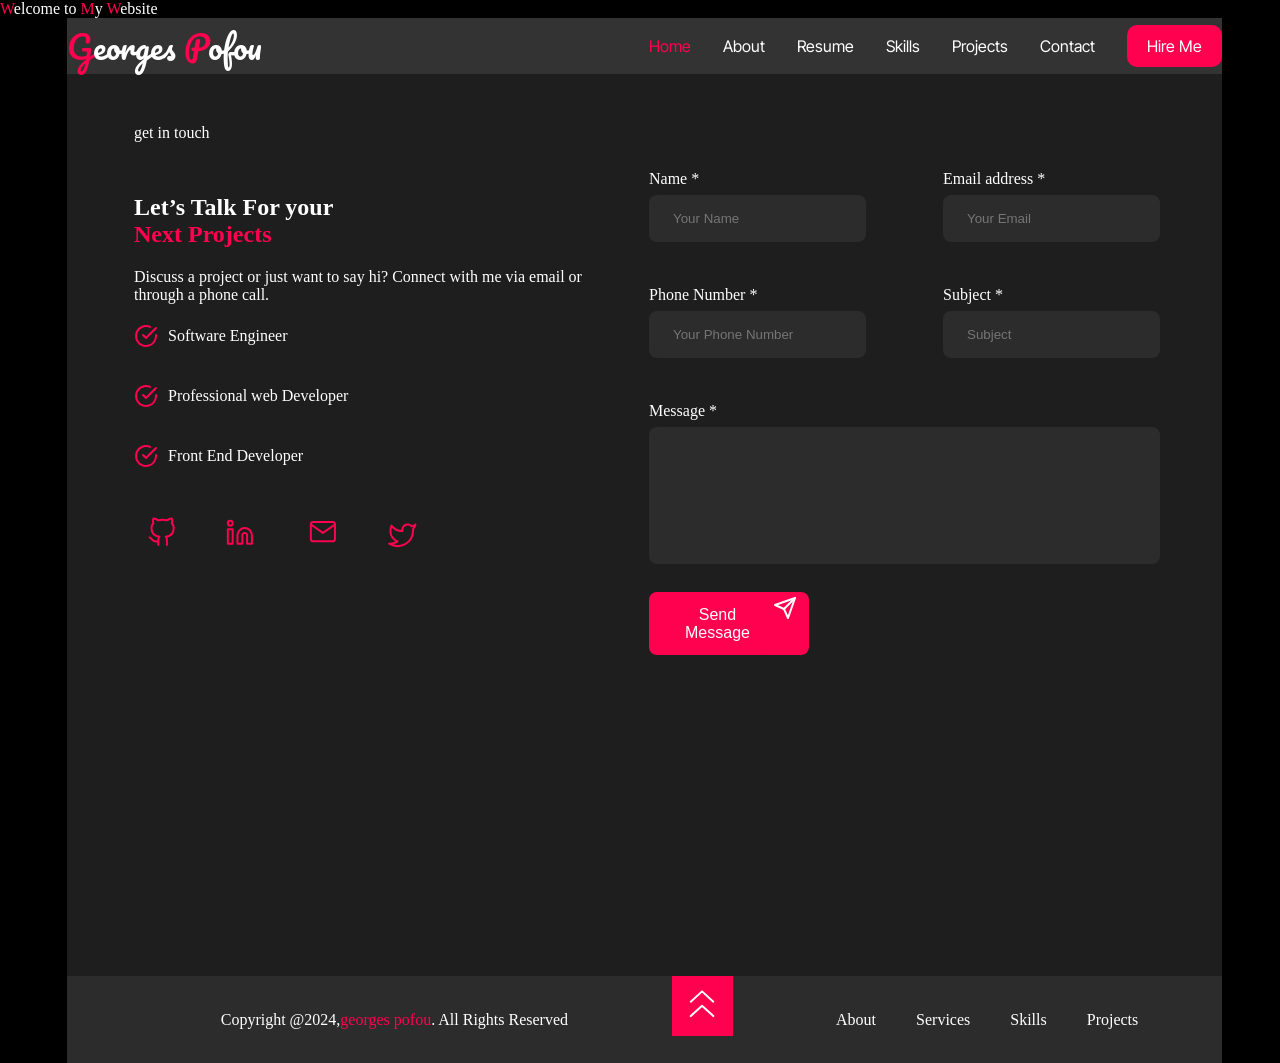
<file: ContactForm/index.html>
<!DOCTYPE html>
<html lang="en">
  <head>
    <meta charset="UTF-8" />
    <meta name="viewport" content="width=device-width, initial-scale=1.0" />
    <title>Contact</title>
    <link rel="stylesheet" href="index.css" />
  </head>
  <body>
     <p class="wlcome">
      <span>W</span>elcome to <span>M</span>y <span>W</span>ebsite
    </p>

    <header class="navbar-container">
      <div class="logo"><span>G</span>eorges <span>P</span>ofou</div>
      <nav class="nav-items">
        <ul>
          <li><a class="home" href="../PortfolioLandingPage/landingPage.html">Home</a></li>
          <li><a href="../AboutMe/About.html">About</a></li>
          <li><a href="../Resume/index.html">Resume</a></li>
          <li><a href="../Skills/Skill.html">Skills</a></li>
          <li><a href="../Projects/project.html">Projects</a></li>
          <li><a href="../ContactForm/index.html">Contact</a></li>
          <li><a class="btn hireMe" href="">Hire Me</a></li>
        </ul>
      </nav>
    </header>
    <main class="ct-container">
      <section class="left-container">
        <div class="title">
          <p>get in touch</p>
        </div>
        <div class="letTalk">
          <h1>Let’s Talk For your</h1>
          <h1><span>Next Projects</span></h1>
        </div>
        <div class="Text">
          <p>
            Discuss a project or just want to say hi? Connect with me via email
            or through a phone call.
          </p>
        </div>
        <div class="skill">
          <p>Software Engineer</p>
          <img src="asset/check-circle.svg" alt="" />
        </div>
        <div class="skill">
          <p>Professional web Developer</p>
          <img src="asset/check-circle.svg" alt="" />
        </div>
        <div class="skill">
          <p>Front End Developer</p>
          <img src="asset/check-circle.svg" alt="" />
        </div>
        <footer class="leftfooter">
          <img src="asset/Social Media Links.svg" alt="" />
        </footer>
      </section>
      <section class="right-container">
        <div class="main-form">
          <!-- <div class="Details"> -->
          <div class="wrapper">
            <div class="left">
              <form action="">
                <div class="name">
                  <label for="name">Name *</label>
                  <input
                    type="text"
                    name="Name"
                    id="name"
                    placeholder="Your Name"
                    required
                  />
                </div>
                <div class="phone">
                  <label for="phone">Phone Number *</label>
                  <input
                    type="tel"
                    name="Phone"
                    id="phone"
                    placeholder="Your Phone Number"
                    required
                  />
                </div>
              </form>
            </div>

            <div class="right">
              <form action="">
                <div class="email">
                  <label for="Email ">Email address *</label>
                  <input
                    type="email"
                    name="Email"
                    id="email"
                    placeholder="Your Email"
                    required
                  />
                </div>
                <div class="subject">
                  <label for="Subject">Subject *</label>
                  <input
                    type="text"
                    name="Subject"
                    id="subject"
                    placeholder="Subject"
                    required
                  />
                </div>
              </form>
            </div>
          </div>
          <!-- </div> -->
          <div class="messageArea">
            <label for="textarea">Message *</label>
            <textarea
              name="Message"
              id="message"
              cols="56"
              rows="7"
              placeholder="Your Message"
              minlength="10"
              maxlength="200"
              required
            >
            </textarea>
          </div>
        </div>
        <!-- </div> -->
        <div class="Btn-container">
          <button type="submit" class="btn" id="Btn">Send Message</button>
          <div class="icon"><img src="asset/send.svg" alt="" /></div>
        </div>
      </section>
    </main>
    <footer class="endFooter">
      <div class="text">
        <p>Copyright @2024,<span>georges pofou</span>. All Rights Reserved</p>
      </div>
      <div class="icon"><img src="asset/chevrons-up.svg" alt="" /></div>
      <div class="nav-items">
        <p>About</p>
        <p>Services</p>
        <p>Skills</p>
        <p>Projects</p>
      </div>
    </footer>
  </body>
</html>
</file>
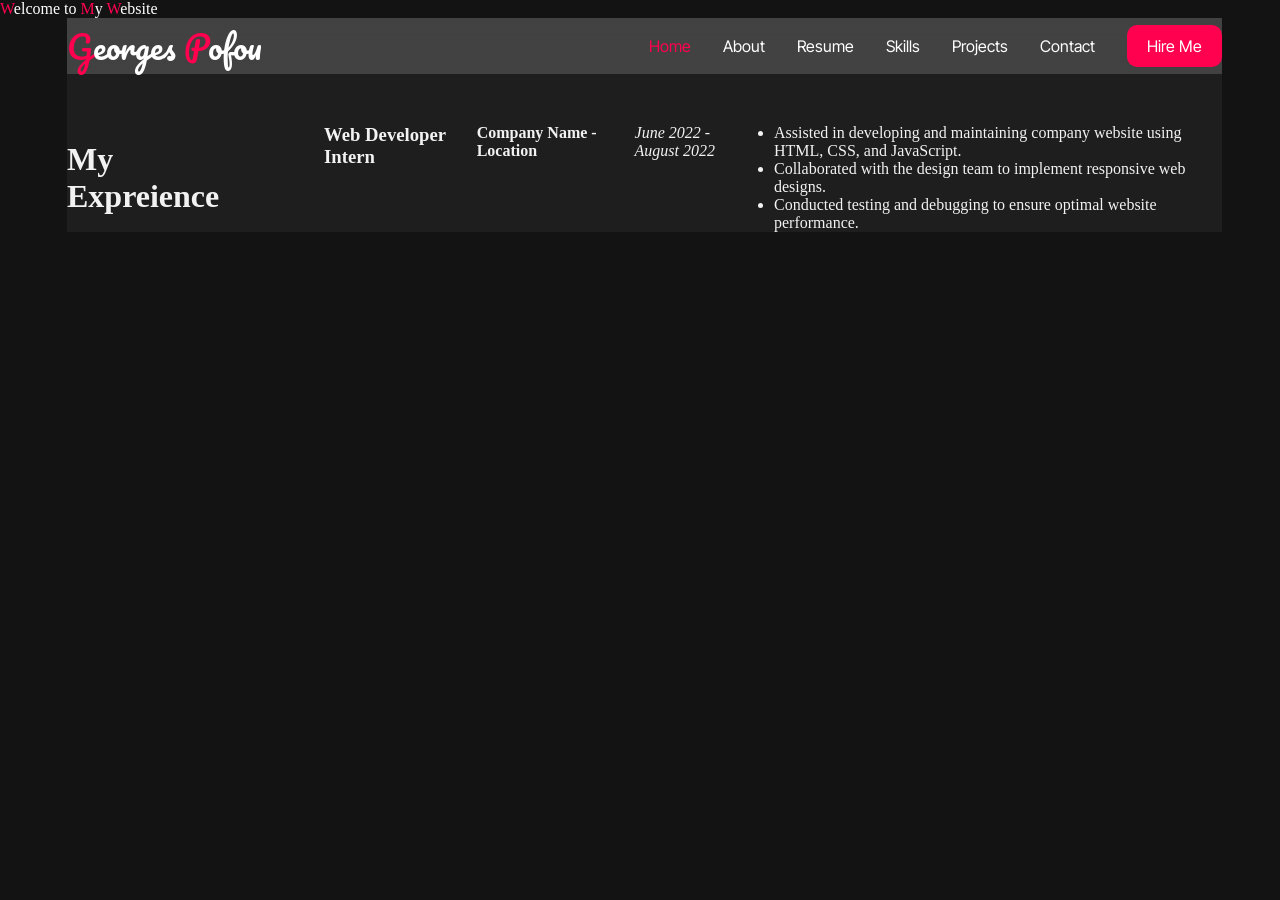
<file: Resume/index.html>
<!DOCTYPE html>
<html lang="en">
<head>
    <meta charset="UTF-8">
    <meta name="viewport" content="width=device-width, initial-scale=1.0">
    <title>Resume</title>
    <link rel="stylesheet" href="index.css">
</head>
<body>
<p class="wlcome">
      <span>W</span>elcome to <span>M</span>y <span>W</span>ebsite
    </p>

   <header class="navbar-container">
      <div class="logo"><span>G</span>eorges <span>P</span>ofou</div>
      <nav class="nav-items">
        <ul>
          <li><a class="home" href="../PortfolioLandingPage/landingPage.html">Home</a></li>
          <li><a href="../AboutMe/About.html">About</a></li>
          <li><a href="../Resume/index.html">Resume</a></li>
          <li><a href="../Skills/Skill.html">Skills</a></li>
          <li><a href="../Projects/project.html">Projects</a></li>
          <li><a href="../ContactForm/index.html">Contact</a></li>
          <li><a class="btn hireMe" href="">Hire Me</a></li>
        </ul>
      </nav>
    </header>
    <main>
        <div class="myExperience">
            <div class="exp">
                <h1>My Expreience</h1>
            </div>
            <div class="experienceDetails">

                <h3>Web Developer Intern</h2>
                <h4>Company Name - Location</h3>
                <p><em>June 2022 - August 2022</em></p>
                <ul>
                    <li>Assisted in developing and maintaining company website using HTML, CSS, and JavaScript.</li>
                    <li>Collaborated with the design team to implement responsive web designs.</li>
                    <li>Conducted testing and debugging to ensure optimal website performance.</li>
                </ul>
            </div>
        </div>
        <div class="myducation"></div>
    </main>
</body>
</html>
</file>
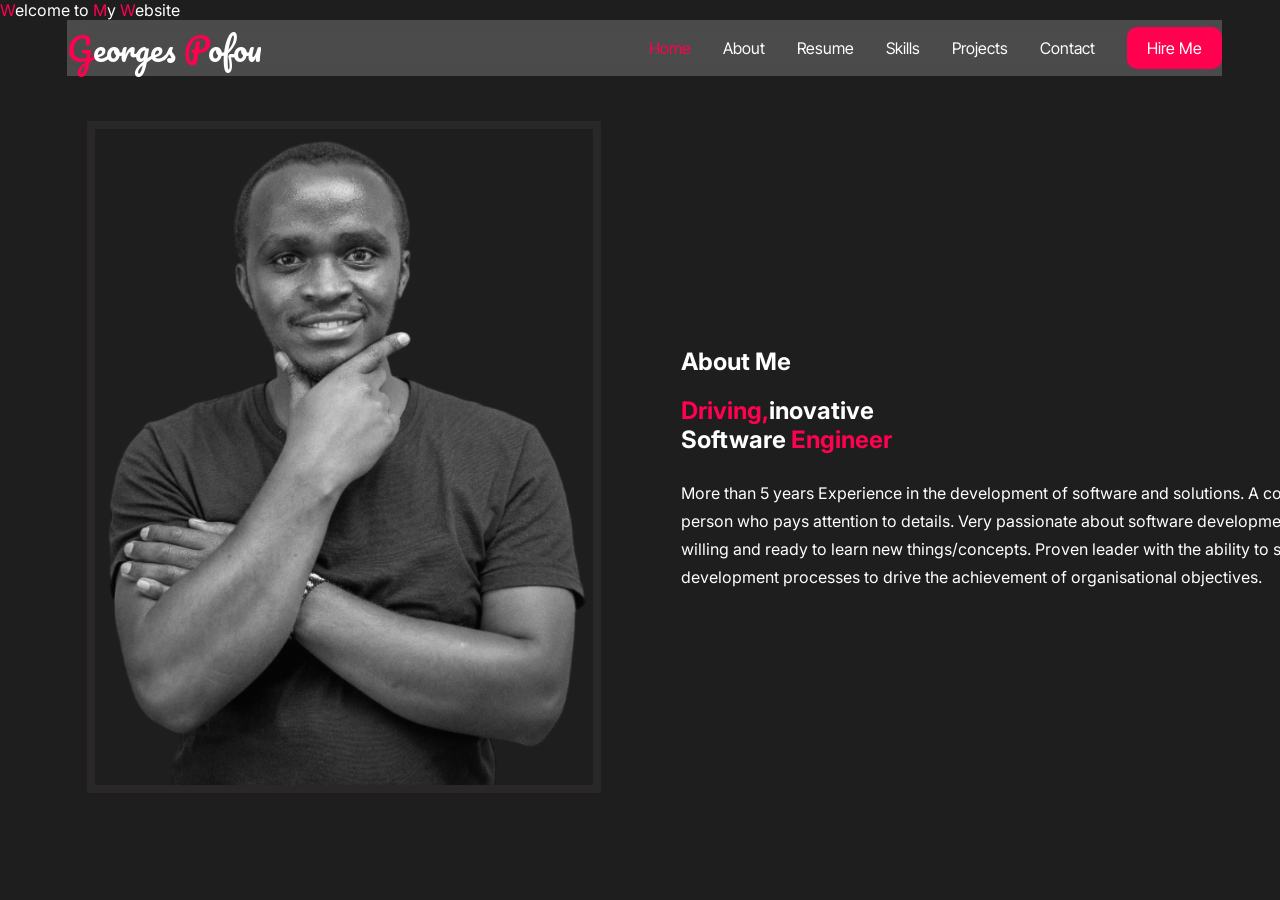
<file: AboutMe/About.html>
<!DOCTYPE html>
<html lang="en">
<head>
    <meta charset="UTF-8">
    <meta name="viewport" content="width=device-width, initial-scale=1.0">
    <title>About Me</title>
    <link rel="stylesheet" href="About.css">
</head>
<body>
<p class="wlcome">
      <span>W</span>elcome to <span>M</span>y <span>W</span>ebsite
    </p>

     <header class="navbar-container">
        <div class="logo"><span>G</span>eorges <span>P</span>ofou</div>
        <nav class="nav-items">
            <ul>
                <li><a class=" home"  href="../PortfolioLandingPage/landingPage.html">Home</a></li>
                <li><a href="../AboutMe/About.html">About</a></li>
                <li><a href="../Resume/index.html">Resume</a></li>
                <li><a href="../Skills/Skill.html">Skills</a></li>
                <li><a href="../Projects/project.html">Projects</a></li>
                <li><a href="../ContactForm/index.html">Contact</a></li>
                <li><a class="btn hireMe" href="">Hire Me</a></li>

            </ul>
        
        </nav>
    </header>
    <main class="about-container">
        
        <section class="lef-col">
            <img src="asset/about img1.svg" alt="" srcset="">
        </section>
        <section class="right-col">
             <h1>About Me</h1>
             <div><h1><span>Driving,</span>inovative</h1>
                 <h2>Software <span>Engineer</span></h2></div>
             <div class="description">
                <p>More than 5 years Experience in the development of software and solutions. A conscientious person who pays attention to details. Very passionate about software development, always willing and ready to learn new things/concepts. Proven leader with the ability to streamline development processes to drive the achievement of organisational objectives.</p>
             </div>

        </section>
       
        
    </main>
    <footer></footer>






</body>
</html>
</file>
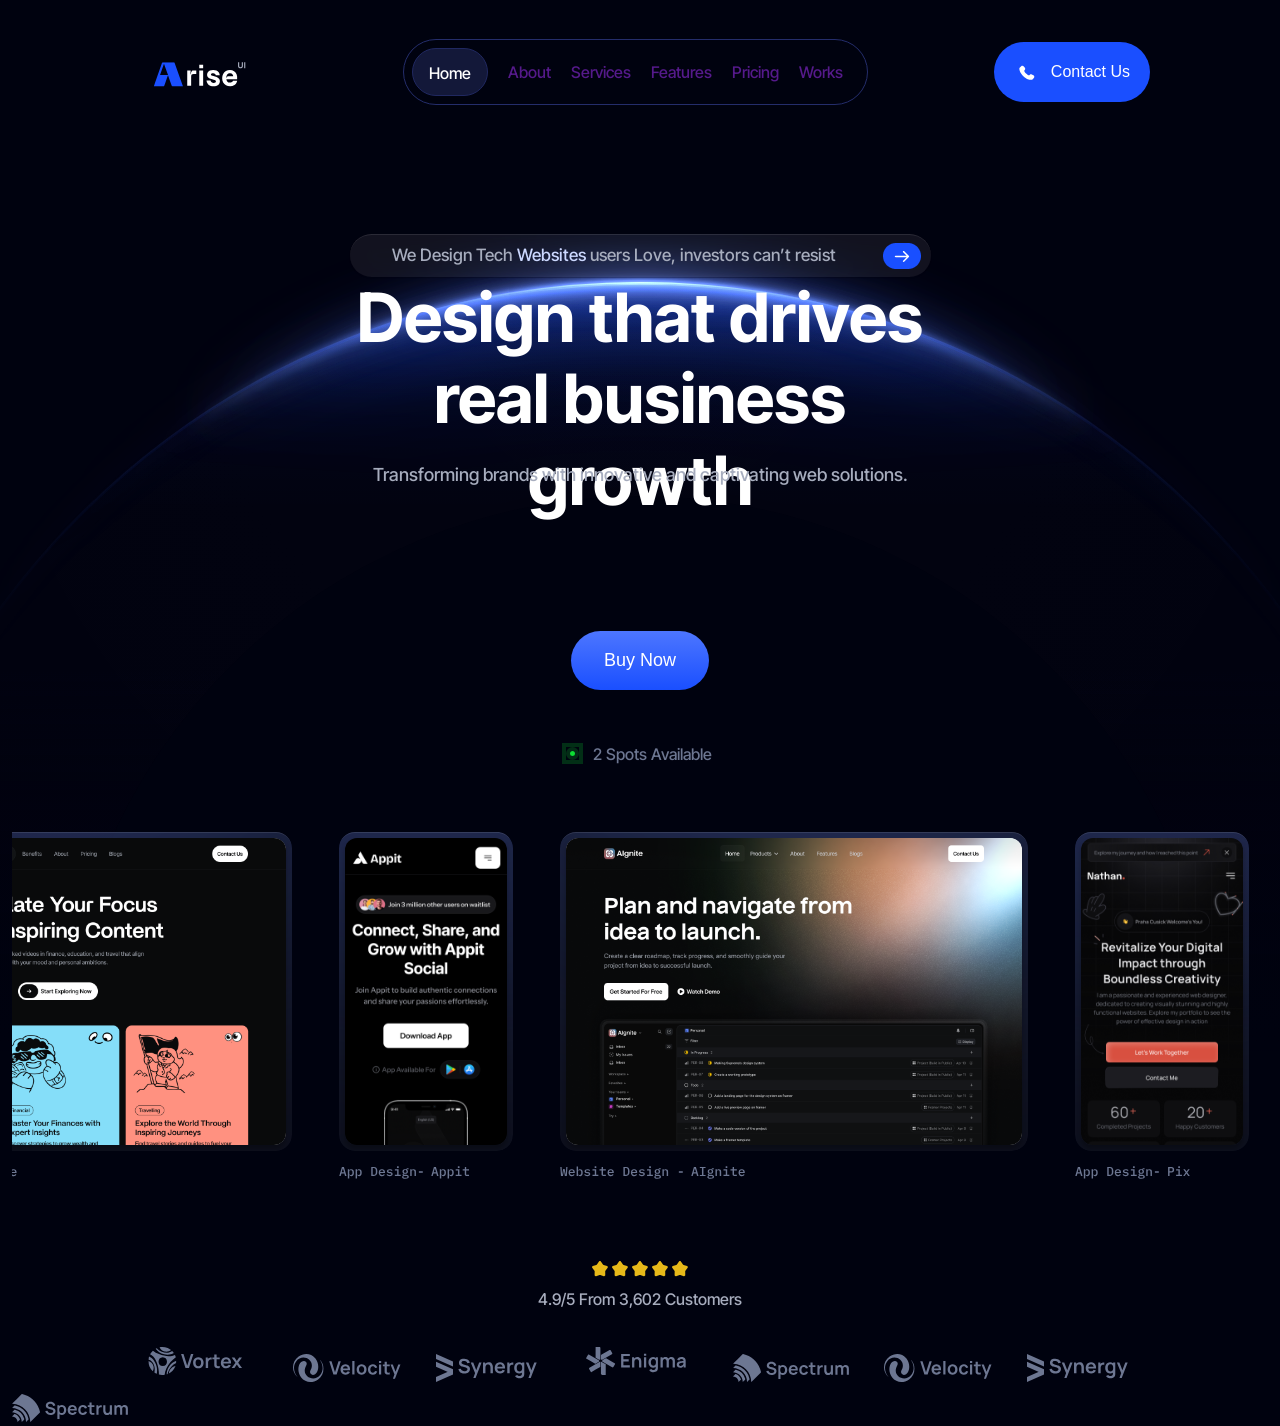
<file: HeroFigma/Hero.html>
<!DOCTYPE html>
<html lang="en">
<head>
    <meta charset="UTF-8">
    <meta name="viewport" content="width=device-width, initial-scale=1.0">
    <title>Document</title>
    <link rel="stylesheet" href="Hero.css">
</head>
<body>
        <!-- https://www.figma.com/design/swIhzocMi5y1WWtdC9Lo6n/Recreations?node-id=6-2&t=VXYSaJiNozmJByoT-1 -->
         <header class="hero-header" >
           <div class="logo">
            <img src="HeroImage/Logo.svg" alt="">
           
          </div>
          <div class="nav-container">
           <nav >
            <ul>
                <li class="div1" >
                    <a class="btn home" href="">Home</a>

                </li>
                <li>
                    <a href="">About</a>
                </li>
                <li>
                    <a href="">Services</a>
                </li>
                <li>
                    <a href="">Features</a>
                </li>
                <li>
                    <a href="">Pricing</a>
                </li>
                <li>
                    <a href="">Works</a>
                </li>
            </ul>
             </nav>
          </div>
       
          <div class="ctUs">
            <img class="phone-icon" src="HeroImage/Phone.svg" alt="">
            <button>Contact Us </button>
           
            
          </div>     
        </header>
       <main class="main-Hero">
          <div class="Row1-container">
          <!-- <div class=" box box1"> -->
               <div class="box1-header">
                <p class="header-p" >We Design Tech <span>Websites</span> users Love, investors can’t resist</p>
                <img class="fowardIcon"  src="HeroImage/foward-icon.png" alt="">
              </div> 
              <div class="box1-body">
               <!-- <div class="box1-header">
                <p class="header-p">We Design Tech <span>Websites</span> users Love, investors can’t resist</p>
                <img class="fowardIcon"  src="HeroImage/foward-icon.png" alt="">
              </div> -->
                <span class="box1-text">
                    Design that drives real business growth

                </span>
                 <p class="text-p">
                    Transforming brands with innovative and captivating web solutions.

                 </p>
              </div>
           <!-- </div> -->
          <div class=" mid_Endbox2">
            <button class="buy-btn">
                Buy Now
            </button>
             <div class="Spots-box">
            <p class="Spot-Text">
               2 Spots Available 
               </p>
               <img class="Spot-img"  src="HeroImage/2SpotsIcon.svg" alt="">
            </div>

         </div>
         </div>
           <div class="Row2-container">
          <div class="colum1"><img src="HeroImage/col1-img.svg" alt=""></div>
          <div class="colum2"><img src="HeroImage/col2-img.svg" alt=""></div>
          <div class="colum3"><img src="HeroImage/col3-img.svg" alt=""></div>
          <div class="colum4"><img src="HeroImage/col4-img.svg" alt=""></div>
          <div class="colum5"><img src="HeroImage/col5-img.svg" alt=""></div>
         </div>
         <div class="Row3-container">
         <div class="top-row">
            <div class="stars-box">
                <img class="star" src="HeroImage/star-img.svg" alt="">
                <img class="star" src="HeroImage/star-img.svg" alt="">
                <img class="star" src="HeroImage/star-img.svg" alt="">
                <img class="star" src="HeroImage/star-img.svg" alt="">
                <img class="star" src="HeroImage/star-img.svg" alt="">
            </div>
            <div class="text-box">
                <p>4.9/5 From 3,602 Customers</p>
            </div>
       </main>
         <footer class="footer-row">
            <img src="HeroImage/lumina-icon.svg" alt="">
            <img src="HeroImage/vortexIcon.svg" alt="">
            <img src="HeroImage/velicityIcon.svg" alt="">
            <img src="HeroImage/synergyIcon.svg" alt="">
            <img src="HeroImage/EnigmaIcon.svg" alt="">
            <img src="HeroImage/SpectrumIcon.svg" alt="">
            <img src="HeroImage/velicityIcon.svg" alt="">
             <img src="HeroImage/synergyIcon.svg" alt="">
             <img src="HeroImage/SpectrumIcon.svg" alt="">
         </footer>
       
    





</body>
</html>
</file>
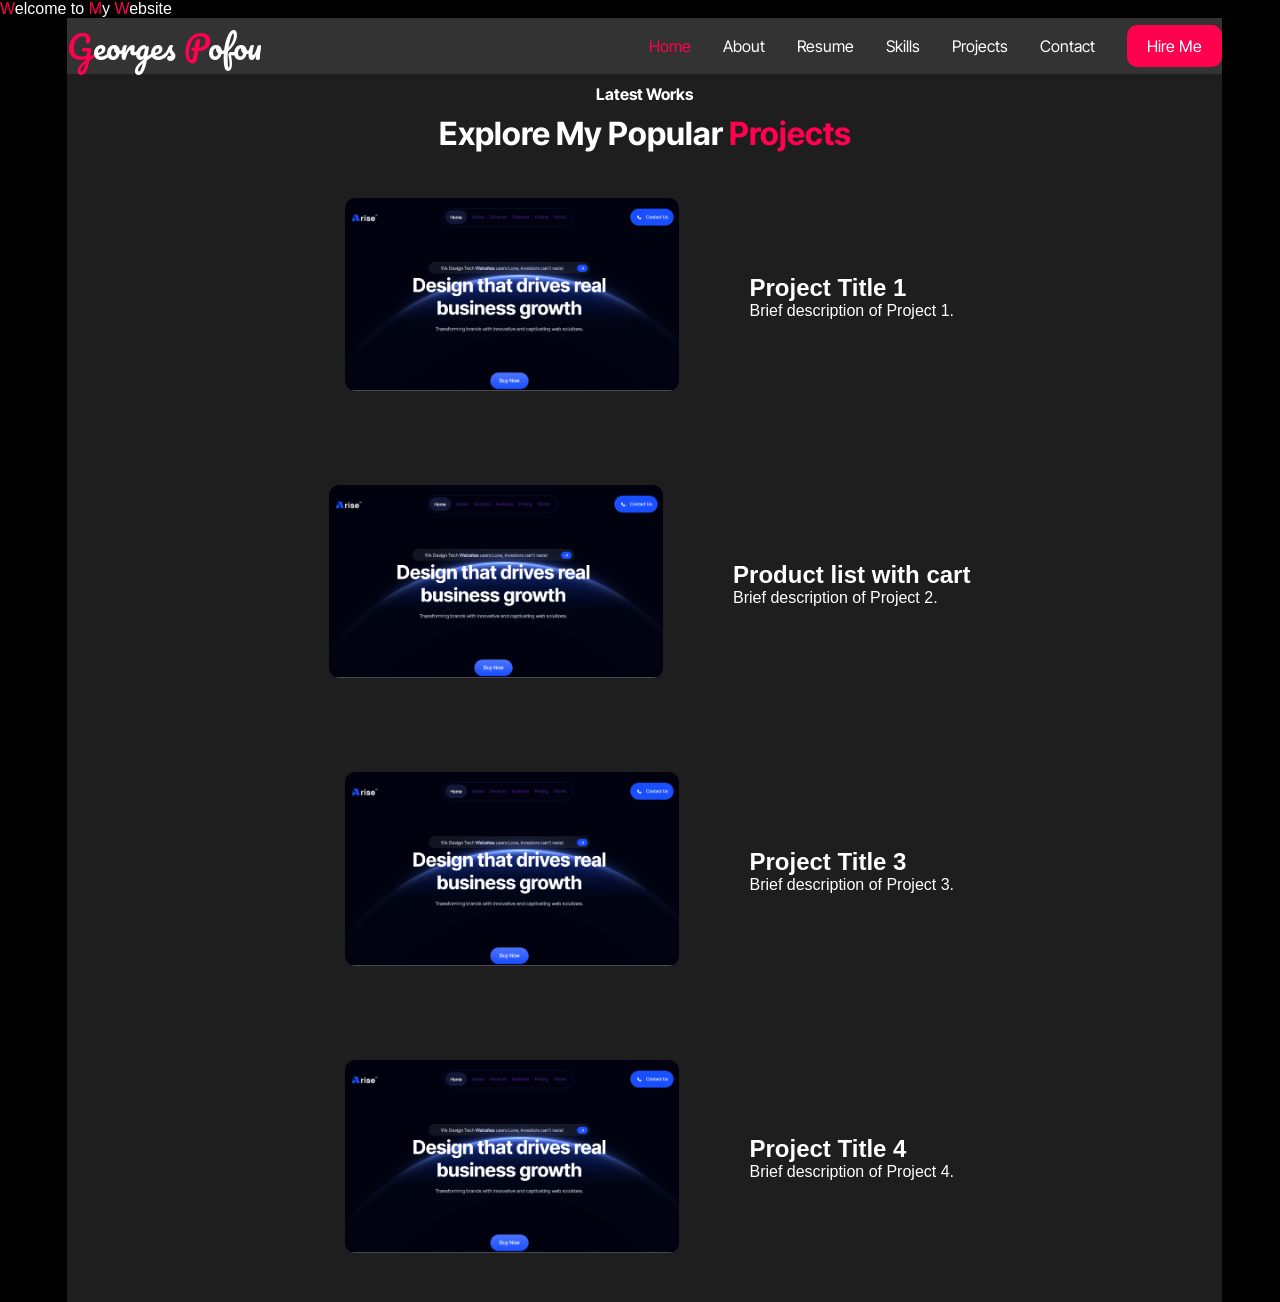
<file: Projects/project.html>
<!DOCTYPE html>
<html lang="en">
<head>
    <meta charset="UTF-8">
    <meta name="viewport" content="width=device-width, initial-scale=1.0">
    <title>Projects</title>
    <link rel="stylesheet" href="project.css">
</head>
<body>
    <p class="wlcome">
      <span>W</span>elcome to <span>M</span>y <span>W</span>ebsite
    </p>
 <header class="navbar-container">
      <div class="logo"><span>G</span>eorges <span>P</span>ofou</div>
      <nav class="nav-items">
        <ul>
          <li><a class="home" href="../PortfolioLandingPage/landingPage.html">Home</a></li>
          <li><a href="../AboutMe/About.html">About</a></li>
          <li><a href="../Resume/index.html">Resume</a></li>
          <li><a href="../Skills/Skill.html">Skills</a></li>
          <li><a href="../Projects/project.html">Projects</a></li>
          <li><a href="../ContactForm/index.html">Contact</a></li>
          <li><a class="btn hireMe" href="">Hire Me</a></li>
        </ul>
      </nav>
    </header>


    
        <!-- Latest Works   -->
    
    <main>
        <h4>Latest Works</h4>
        <h1>Explore My Popular<span> Projects</span></h1>
        <section   class="  project1-container">
                
                <div class="  card project1-card">
                    <a href="../HeroFigma/Hero.html" target="_blank" >
                    <img src="../HeroFigma/HeroImage/viewPage.png" alt="Project 1">
                    </a>
                </div>
               
                <div class="project1Details">
                    
                    <h2>Project Title 1</h2>
                    <p>Brief description of Project 1.</p>
                </div>      
        </section>
        <section  class="project2-container">
           
                <div class="card project2-card">
                     <a href="" target="_blank">
                    <img src="../HeroFigma/HeroImage/viewPage.png" alt="Project 2">
                    </a>
                </div>
            
                <div class="projectDetails">
                    
                    <h2>Product list with cart</h2>
                    <p>Brief description of Project 2.</p>
                </div>      
        </section>
        <section  class="project3-container">
            
                <div class="card project3-card">
                    <a href="" target="_blank">
                    <img src="../HeroFigma/HeroImage/viewPage.png" alt="Project3">
                    </a>
                </div>
            
                <div class="project3Details">
                    
                    <h2>Project Title 3</h2>
                    <p>Brief description of Project 3.</p>
                </div>      
        </section>
        <section  class="project4-container">
            
                <div class="card project4-card">
                    <a href=""  target="_blank">
                    <img src="../HeroFigma/HeroImage/viewPage.png" alt="Project 4">
                    </a>
                </div>
            
                <div class="project4Details">
                    
                    <h2>Project Title 4</h2>
                    <p>Brief description of Project 4.</p>
                </div>      
        </section>
    </main>
    <footer></footer>
    
</body>
</html>
</file>
<file: ContactForm/index.css>
@import url('https://fonts.googleapis.com/css2?family=Inter+Tight:ital,wght@0,100..900;1,100..900&family=Inter:ital,opsz,wght@0,14..32,100..900;1,14..32,100..900&family=Pacifico&display=swap');

@import url('https://fonts.googleapis.com/css2?family=Inter+Tight:ital,wght@0,100..900;1,100..900&family=Inter:ital,opsz,wght@0,14..32,100..900;1,14..32,100..900&family=Pacifico&display=swap');


*{
    margin: 0;
    padding: 0;
    box-sizing: border-box;
}

body {background-color:#000000 ;
color: #FFFFFF;
   
    
}

.navbar-container{
    margin-right: 58px;
    margin-left: 67px;
    
    display: flex;
    justify-content: space-between;
    align-items: center;
    background: rgba(255, 255, 255, 0.2);
    backdrop-filter: blur(10px);
}

.wlcome{ color: #FFFFFF;
animation:right-left  30s linear infinite ;
}

@keyframes right-left {
  0% {transform: translateX(100vw);}
  
  100% {transform: translateX(-100vw);}
}


.logo{color:#FFFFFF ;
font-family: 'Pacifico';
font-size:32px;

}
.nav-items{

}
.nav-items ul{
    display: flex;
    list-style: none;
    justify-content: space-between;
    align-items: center;
    
    
}

ul{
    gap: 32px;
    

}
ul li{

}
ul li a{
    text-decoration: none;
    color: #FFFFFF;
    font-family: 'Inter Tight', sans-serif;
  
}
.home{color: #FF014F;}
span{
    color: #FF014F;
}


.btn{background-color:#FF014F;
    text-decoration: none;
    padding:11px 20px;
    border-radius: 10px;
     color: #FFFFFF;
    font-size:medium;

}

.hireMe{  animation-duration: 2s;
  animation-name: hireMe-color;
  animation-iteration-count: infinite;
  animation-direction: alternate;
}

@keyframes hireMe-color {
  from {
    background-color:#FF014F;
  }

  to {
    background-color: green;
  }
}

   



.ct-container{
    display: flex;
    justify-content: space-between;
    align-items: flex-start;
    flex-direction: row;
    background-color: #1E1E1E;
    padding-top: 40px;
    margin-right: 58px;
    margin-left: 67px;
    /*width:1319px;*/
    
}

.left-container{
    display: flex;
    justify-content: center;
    align-items: flex-start;
    flex-direction: column;
    row-gap: 20px;
     padding-left: 5px; 
     max-width: 500px; 
     margin-right: 20px;
     margin-left: 62px;
}
    .skill{
        display: flex;
        justify-content: center;
        align-items: center;
        flex-direction: row-reverse;
        gap:10px ;
        margin-bottom: 16px;
    }
       

 h1{
 }
 h1 span{
    color:#FF014F;
    
 }
 .Text{ max-width: 100%;
    

    
    
 }
 .title{
    margin-top: 10px;
    margin-bottom: 32px;
   
    

 }

.right-container{
    display: block;
    margin-right: 62px;
    margin-top: 56px;
    margin-bottom: 321px;
    

}

.main-form{
   margin-bottom: 28px;
   
  
  
    
}
.email,.subject,.messageArea, .name,.phone{
    display: flex;
    flex-direction: column;
    margin-bottom: 20px;
    gap:7px ;  
}


.wrapper{
    display: flex;
    justify-content: space-between;
    align-items: flex-start;
    flex-direction: row;
    gap: 30px;
}

input{
    background-color: #2C2C2C;
    border: none;
    border-radius: 8px;
    color: #FFFFFF;
    padding: 16px 24px;
    margin-bottom: 24px;
   
}
textarea{
    background-color: #2C2C2C;
    border: none;
    border-radius: 8px;
    color: #FFFFFF;
    padding: 16px 24px;
     resize: none;
    
   
}


.Btn-container{display: flex;
    justify-content: space-between;
    align-items:center;
    flex-direction: row;
    background-color: #FF014F;
    border-radius: 8px;
    margin-right: 290px;
    width: 160px;
    padding:1px 16px;
    cursor: pointer;
    
     
    

}


.btn{
   
    border: none;
   /*background: none;
   color: #FFFFFF;
   background-color: #FF014F;*/
   
    
    cursor: pointer;

}
.icon{margin-bottom: 27px;
    padding: 3px;
}
.endFooter{display: flex;
    justify-content: center;
    align-items: center;
    flex-direction: row;
    gap: 103.53px;
    background-color:#2C2C2C; 
    color: #FFFFFF;
    margin-right: 58px;
    margin-left: 67px;
   

}
.text{ margin-left: 70px;

}
 .icon{ background-color: #FF014F;
     cursor: pointer;

}
 .nav-items{ display:flex;
    justify-content: center;
    align-items: center;
    flex-direction: row;
    gap: 40px;
     cursor: pointer;

}
</file>
<file: Resume/index.css>
@import url('https://fonts.googleapis.com/css2?family=Inter+Tight:ital,wght@0,100..900;1,100..900&family=Inter:ital,opsz,wght@0,14..32,100..900;1,14..32,100..900&family=Pacifico&display=swap');

@import url('https://fonts.googleapis.com/css2?family=Inter+Tight:ital,wght@0,100..900;1,100..900&family=Inter:ital,opsz,wght@0,14..32,100..900;1,14..32,100..900&family=Pacifico&display=swap');


*{
    margin: 0;
    padding: 0;
    box-sizing: border-box;
}
body{background-color: #131313;
    color: #f3f2f2;
    
}
.navbar-container{
    margin-right: 58px;
    margin-left: 67px;
    
    display: flex;
    justify-content: space-between;
    align-items: center;
    background: rgba(255, 255, 255, 0.2);
    backdrop-filter: blur(10px);
}

.wlcome{ color: #FFFFFF;
animation:right-left  30s linear infinite ;
}

@keyframes right-left {
  0% {transform: translateX(100vw);}
  
  100% {transform: translateX(-100vw);}
}


.logo{color:#FFFFFF ;
font-family: 'Pacifico';
font-size:32px;

}
.nav-items{

}
.nav-items ul{
    display: flex;
    list-style: none;
    justify-content: space-between;
    align-items: center;
    
    
}

ul{
    gap: 32px;
    

}
ul li{

}
ul li a{
    text-decoration: none;
    color: #FFFFFF;
    font-family: 'Inter Tight', sans-serif;
  
}
.home{color: #FF014F;}
span{
    color: #FF014F;
}
.btn{background-color:#FF014F;
    text-decoration: none;
    padding:11px 20px;
    border-radius: 10px;
     color: #FFFFFF;
    font-size:medium;

}

.hireMe{  animation-duration: 2s;
  animation-name: hireMe-color;
  animation-iteration-count: infinite;
  animation-direction: alternate;
}

@keyframes hireMe-color {
  from {
    background-color:#FF014F;
  }

  to {
    background-color: green;
  }
}
main{margin-right: 58px;
    margin-left: 67px;
    background-color:#1E1E1E; 

}
.myExperience{
    padding-top: 50px;
    display: flex;
    justify-content: center;
    align-items: center;
    gap: 100px;
}
.experienceDetails{
    display: flex;
    flex-direction: row;
    gap: 20px;
}
</file>
<file: AboutMe/About.css>
@import url('https://fonts.googleapis.com/css2?family=Inter+Tight:ital,wght@0,100..900;1,100..900&family=Inter:ital,opsz,wght@0,14..32,100..900;1,14..32,100..900&family=Pacifico&display=swap');


*{
    margin: 0;
    padding: 0;
    box-sizing: border-box;
}
body{ font-family: 'Inter', sans-serif;
background-color:#1E1E1E ;
}

.navbar-container{
    margin-right: 58px;
    margin-left: 67px;
  
    display: flex;
    justify-content: space-between;
    align-items: center;
    background: rgba(255, 255, 255, 0.2);
    backdrop-filter: blur(10px);
}

.wlcome{ color: #FFFFFF;
animation:right-left  30s linear infinite ;
}

@keyframes right-left {
  0% {transform: translateX(100vw);}
  
  100% {transform: translateX(-100vw);}
}





.logo{color:#FFFFFF ;
font-family: 'Pacifico';
font-size:32px;

}
.nav-items{

}
.nav-items ul{
    display: flex;
    list-style: none;
    justify-content: space-between;
    align-items: center;
    
    
}

ul{
    gap: 32px;
    

}
ul li{

}
ul li a{
    text-decoration: none;
    color: #FFFFFF;
    font-family: 'Inter Tight', sans-serif;
  
}
.home{color: #FF014F;}
span{
    color: #FF014F;
}
.btn{background-color:#FF014F;
    text-decoration: none;
    padding:11px 20px;
    border-radius: 10px;
     color: #FFFFFF;
    font-size:medium;

}

    
.about-container{ display: flex;
    align-items: center;
    justify-content: space-between;
    width: 1331px;
    height: 674px;
    column-gap: 80px;
    
   margin-top: 46px;
margin-left:87px ;
margin-right:58px ;
margin-bottom:46px ;
}
.lef-col{
    align-items: flex-start;

}
h1{margin-top: 20px;

}
h2,h1{
   
    color: #FFFFFF;
}

img{border: 8px solid rgb(41, 39, 39);

}
.right-col{
   

}
span{ color: #FF014F;

}
.description{ 
    margin-top: 25px;
    margin-right: 27px;
   spacing:10px;
   line-height: 28px;
    font-size: regular;   color:#FFFFFF ;
    

}
</file>
<file: HeroFigma/Hero.css>
@import url('https://fonts.googleapis.com/css2?family=Inter+Tight:ital,wght@0,100..900;1,100..900&family=Inter:ital,opsz,wght@0,14..32,100..900;1,14..32,100..900&display=swap');



*{
    padding:0;
    margin: 0;
    box-sizing: border-box;
}
body{background: #00020F;
 

 font-family: "Inter Tight";
}
.main-Hero{
background-image: url('HeroImage/Background\ Image.svg');
background-repeat: no-repeat;
background-position: center top;
   
}

.hero-header{ max-width:1180px;
  display: flex;
  justify-content: space-between;
    align-items: center;
    padding: 6px 0;  
    margin-top: 27.75px; 
    margin-left:130px ;
    margin-right: 130px;
 

}

.logo{
   margin-top:12px;
   margin-bottom: 12px;
      

}

img{
padding-top: 10.86px;
padding-top: 8.34px;
  padding-left: 11.8px;
  padding-right: 19.21px;

}
.nav-container{
border-width: 1px solid #242D6B   
}

nav{ 
}

ul{ display: flex;
  justify-content:center;
  align-items: center;
  border-radius: 100px;
   border: 1px solid #242D6B;
   padding-top:8px ;
   padding-bottom: 8px;
   padding-right:24px ;
   padding-left:8px ;
   gap: 20px;
   /*margin-right:130px ;*/
   /*margin-left: 238.58px;*/
   /*background: #00020F; */  
}

li{ 
    list-style: none;
    color: #A7ADBE;
font-weight: 500;
font-style: Medium;
font-size: 16px;
line-height: 150%;
letter-spacing: 0%;
    }
    
  .div1{
    width: 76px;
   height: 48px;
   padding:12px 16px ;
   gap: 2px;
  opacity: 1;
border-radius: 100px;
border-width: 1px;
background: #131839;
border: 1px solid #202860;
  }
.home{
   font-weight: 500;
  font-style: Medium;
  font-size: 16px;
  line-height: 150%;
  letter-spacing: 0%;
  color: #FFFFFF;
 background: #131839;

  }  

a{text-decoration: none;
    
}

.ctUs{ 
   display: flex;
  align-items: center;
   background: #1A4FFF;
   border-radius: 100px;
   gap:6px; 

}
button{background: none;
   border: none;

  margin-top:14px;
  margin-bottom: 14px;
  padding-right: 20px;
  color: #FFFFFF;
font-weight: 500;
font-style: Medium;
font-size: 16px;
line-height: 150%;
letter-spacing: 0%;

}

.phone-icon{   
  margin-top: 18.67px;
   margin-bottom: 19.17px;
   margin-right: 5.17px;
   padding-top: 2.67px;
   padding-left:22.33px ;
   padding-right: 3.17px;
   background:none; 
  color: #FFFFFF;
 
}
.Row1-container{ display: flex;
  justify-content: space-between;
  align-items: center;
  flex-direction: column;
  max-width: 780px;
  margin-left: 330px;
  margin-right:330px;
  margin-top: 118px;
  
     
}
.box1{ display: flex;
  justify-content: space-between
}
.box1-header{
 
  gap: 10px;
  display: flex;
  justify-content: space-between;
  align-items: center;
  
  /*margin-top: 8px;*/
  margin-left: 133.5px;
  margin-right: 133.5px;
  /*border-top: 1px solid #0f2cba1a;*/
  border-radius: 100px;
   background: #FFFFFF12;
   border-top: 1px solid #FFFFFF1A;


   backdrop-filter: blur(12px);

box-shadow: 0px 8px 10.9px 0px #0003121F;

box-shadow: 0px 1px 1px 0px #0003124D;


}
.header-p{ 
  width: 513px;
  color: #A7ADBE;
font-weight: 500;
font-style: Medium;
font-size: 17px;
line-height: 150%;
letter-spacing: 0%;
text-align: center;
padding-top: 8px;
padding-bottom: 8px;
padding-left: 16px;











}
span{color: #CCD8FF;


}
.fowardIcon{
  padding-left: 10px;
  padding-right: 10px;;
  padding-bottom: 4px;
  padding-top: 4px;
  
  /*padding-right: 10px;
  padding-left: 10px;*/}
  
 .box1-body{ max-width: 780px;
         height: 211px;
      margin-bottom: 143px;
    display: flex; 
  justify-content: center;
  align-items: center; 
  flex-direction: column;
 }


.box1-text{
height: 164px;
opacity: 1;
font-weight: 700;
font-style: Bold;
font-size: 68px;
leading-trim: NONE;
line-height: 120%;
letter-spacing: 0%;
text-align: center;
color:#FFFFFF;

}
.text-p{
 margin-top: 20px;
font-weight: 500;
font-style: Medium;
font-size: 18px;
leading-trim: NONE;
line-height: 150%;
letter-spacing: 0%;
text-align: center;
color: #A7ADBE;


}

.mid_Endbox2{display: flex;
  justify-content: space-between;
  align-items: center;
  flex-direction: column;
 /* width: 278px;*/
 margin-right: 251px;
 margin-left: 251px; 
}

.buy-btn{ 
  margin-left: 70px;
  margin-right: 70px;
  padding: 16px 33px;
  margin-top: 0px;
  margin-bottom: 44px;
  background: linear-gradient(180deg, #4D76FF 0%, #1A4FFF 100%);
font-weight: 500;
font-style: Medium;
font-size: 18px;
line-height: 150%;
letter-spacing: 0%;
vertical-align: middle;
color: #FFFFFF;
border-radius: 100px;



}

.Spots-box{
  margin-left: 70px;
  margin-right: 70px;
  display: flex;
  justify-content: space-between;
  align-items: center;
  flex-direction: row-reverse;
  gap: 9.5px;

}
.Spot-Text{width: 125px;
  height: 24px;
  color:#6D7792;
font-weight: 500;
font-style: Medium;
font-size: 16px;
leading-trim: NONE;
line-height: 150%;
letter-spacing: 0%;



}
.Spot-img{ 
opacity: 1;
color: #0DDE34;
 border: 4px solid #0DDE3433;;
 margin-top: 9.5px;
 margin-bottom: 9.5px;
 padding:0px;
 

}

.Row2-container{display: flex;
  justify-content: space-between;
  align-items: center;
  flex-direction: row;
  overflow: hidden;
 column-gap: 16px;
  width: 1440px;
  margin-top: 49.97px;
 
}

.Row3-container{ 
 margin-top: 76.52px;



}

.top-row{display: flex;
  justify-content: center;
  align-items: center;
  flex-direction: column;
  gap: 10px;

}
.stars-box{
  width: 96px;
 display: flex;
  justify-content: space-between;
  align-items: center;
  gap: 4px;

}
.star{ 
 width: 16px;
 height: 16px;
 margin-top: 0px;
 margin-bottom: 0px;
 margin-left: 0px;
 margin-right: 0px;
 padding: 0px;
padding: 0px;
opacity: 1;
border-radius: 1px;
}

.text-box{
font-weight: 500;
font-style: Medium;
font-size: 16px;
leading-trim: NONE;
line-height: 150%;
letter-spacing: 0%;
text-align: center;
color: #A7ADBE;

margin-left: 485px;
margin-right:485px ;
width: 210px;

}
.footer-row{
  margin-top: 20px;
}
</file>
<file: Projects/project.css>
@import url('https://fonts.googleapis.com/css2?family=Inter+Tight:ital,wght@0,100..900;1,100..900&family=Inter:ital,opsz,wght@0,14..32,100..900;1,14..32,100..900&family=Pacifico&display=swap');

@import url('https://fonts.googleapis.com/css2?family=Inter+Tight:ital,wght@0,100..900;1,100..900&family=Inter:ital,opsz,wght@0,14..32,100..900;1,14..32,100..900&family=Pacifico&display=swap');

*{
    margin: 0;
    padding: 0;
    box-sizing: border-box;
}



body{background-color:#000000 ;
     color: #FFFFFF;
    font-family: Arial, sans-serif;
    
    
}
.navbar-container{
    margin-right: 58px;
    margin-left: 67px;
    margin-top: 0px;
    display: flex;
    justify-content: space-between;
    align-items: center;
    background: rgba(255, 255, 255, 0.2);
    backdrop-filter: blur(10px);
}

.wlcome{ color: #FFFFFF;
animation:right-left  30s linear infinite ;
}

@keyframes right-left {
  0% {transform: translateX(100vw);}
  
  100% {transform: translateX(-100vw);}
}


.logo{color:#FFFFFF ;
font-family: 'Pacifico';
font-size:32px;

}
.nav-items{

}
.nav-items ul{
    display: flex;
    list-style: none;
    justify-content: space-between;
    align-items: center;
    
    
}

ul{
    gap: 32px;
    

}
ul li{

}
ul li a{
    text-decoration: none;
    color: #FFFFFF;
    font-family: 'Inter Tight', sans-serif;
  
}
.home{color: #FF014F;}
span{
    color: #FF014F;
}
.btn{background-color:#FF014F;
    text-decoration: none;
    padding:11px 20px;
    border-radius: 10px;
     color: #FFFFFF;
    font-size:medium;

}

.hireMe{  animation-duration: 2s;
  animation-name: hireMe-color;
  animation-iteration-count: infinite;
  animation-direction: alternate;
}

@keyframes hireMe-color {
  from {
    background-color:#FF014F;
  }

  to {
    background-color: green;
  }
}





main{margin-right: 58px;
    margin-left: 67px;
    background-color: #1E1E1E;
}
h4,h1{ text-align: center;
    font-family: 'Inter Tight', sans-serif;
    padding-top: 10px;
   
}

section{
   
    justify-content: center;
    align-items: center;
   
    row-gap: 20px;
    padding: 45px 20px;
}
.project1-container,
.project2-container,
.project3-container,
.project4-container{
   display: flex;
    justify-content: center;
    align-items: center;
    flex-direction: row;
    column-gap: 70px;
    width: 100%;
   
   
       
   
}

.card{
    width: 30%;
    margin-left:10px ;
   
}
img{
    width: 100%;
    border-radius: 10px;
}

header{
    
}
header h1{
    
}
</file>
